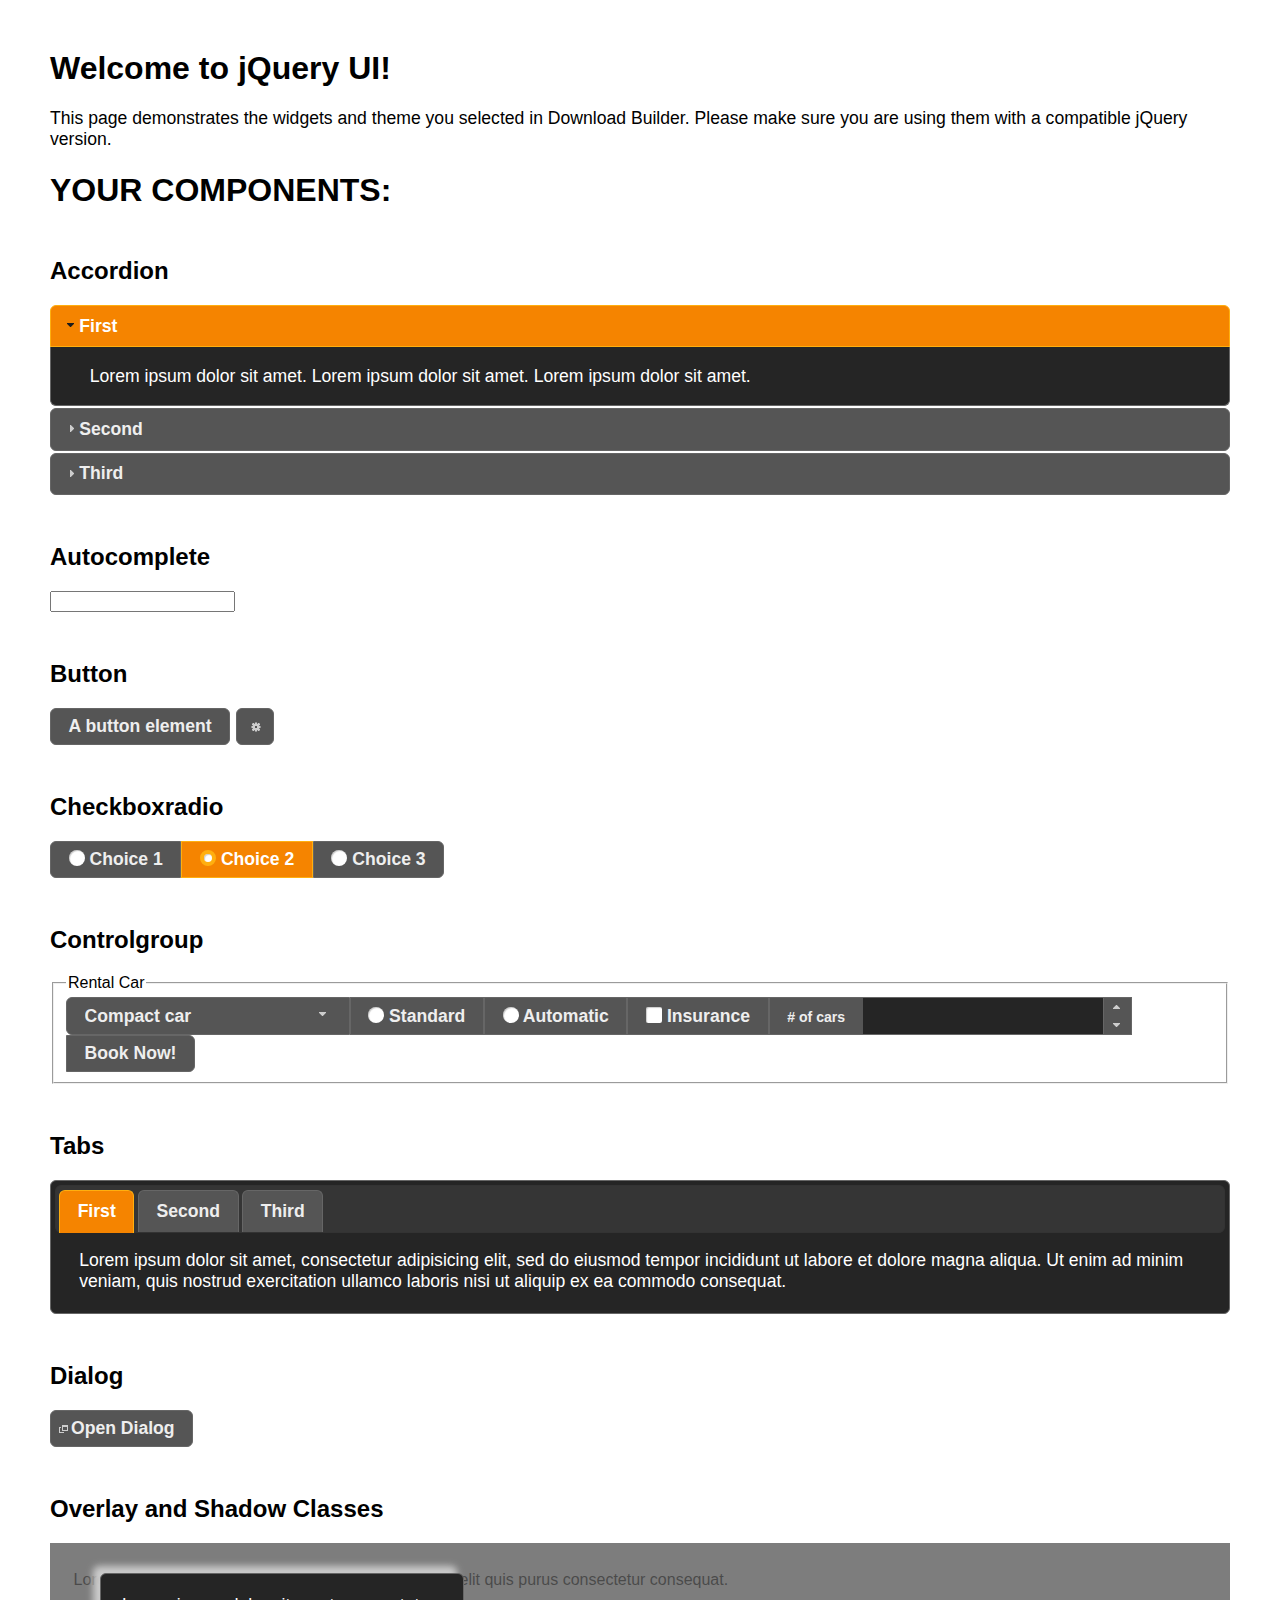
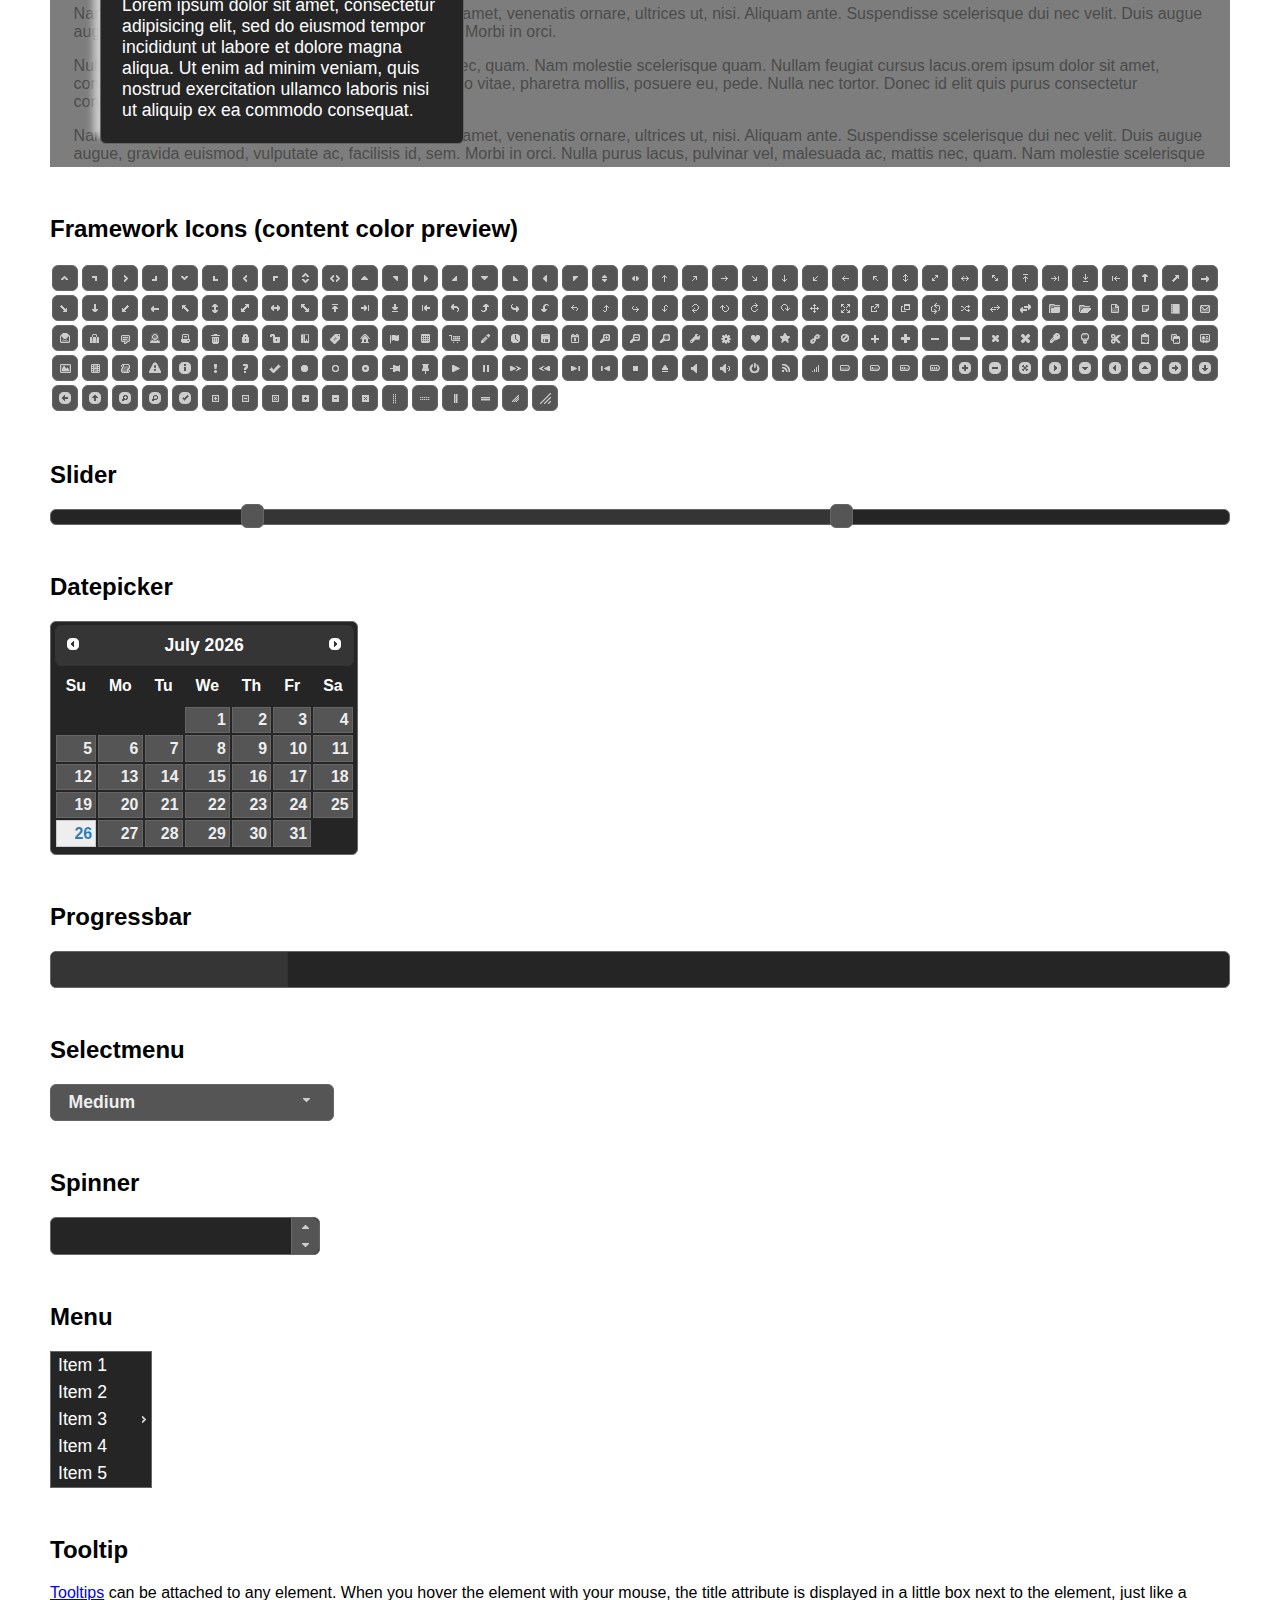
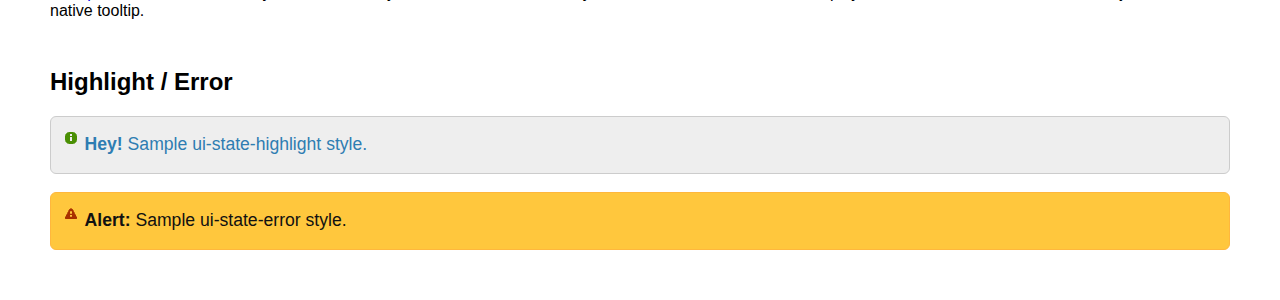
<file: jquery-ui-1.12.1.custom/index.html>
<!doctype html>
<html lang="us">
<head>
	<meta charset="utf-8">
	<title>jQuery UI Example Page</title>
	<link href="jquery-ui.css" rel="stylesheet">
	<style>
	body{
		font-family: "Trebuchet MS", sans-serif;
		margin: 50px;
	}
	.demoHeaders {
		margin-top: 2em;
	}
	#dialog-link {
		padding: .4em 1em .4em 20px;
		text-decoration: none;
		position: relative;
	}
	#dialog-link span.ui-icon {
		margin: 0 5px 0 0;
		position: absolute;
		left: .2em;
		top: 50%;
		margin-top: -8px;
	}
	#icons {
		margin: 0;
		padding: 0;
	}
	#icons li {
		margin: 2px;
		position: relative;
		padding: 4px 0;
		cursor: pointer;
		float: left;
		list-style: none;
	}
	#icons span.ui-icon {
		float: left;
		margin: 0 4px;
	}
	.fakewindowcontain .ui-widget-overlay {
		position: absolute;
	}
	select {
		width: 200px;
	}
	</style>
</head>
<body>

<h1>Welcome to jQuery UI!</h1>

<div class="ui-widget">
	<p>This page demonstrates the widgets and theme you selected in Download Builder. Please make sure you are using them with a compatible jQuery version.</p>
</div>

<h1>YOUR COMPONENTS:</h1>

<!-- Accordion -->
<h2 class="demoHeaders">Accordion</h2>
<div id="accordion">
	<h3>First</h3>
	<div>Lorem ipsum dolor sit amet. Lorem ipsum dolor sit amet. Lorem ipsum dolor sit amet.</div>
	<h3>Second</h3>
	<div>Phasellus mattis tincidunt nibh.</div>
	<h3>Third</h3>
	<div>Nam dui erat, auctor a, dignissim quis.</div>
</div>

<!-- Autocomplete -->
<h2 class="demoHeaders">Autocomplete</h2>
<div>
	<input id="autocomplete" title="type &quot;a&quot;">
</div>

<!-- Button -->
<h2 class="demoHeaders">Button</h2>
<button id="button">A button element</button>
<button id="button-icon">An icon-only button</button>

<!-- Checkboxradio -->
<h2 class="demoHeaders">Checkboxradio</h2>
<form style="margin-top: 1em;">
	<div id="radioset">
		<input type="radio" id="radio1" name="radio"><label for="radio1">Choice 1</label>
		<input type="radio" id="radio2" name="radio" checked="checked"><label for="radio2">Choice 2</label>
		<input type="radio" id="radio3" name="radio"><label for="radio3">Choice 3</label>
	</div>
</form>

<!-- Controlgroup -->
<h2 class="demoHeaders">Controlgroup</h2>
<fieldset>
	<legend>Rental Car</legend>
	<div id="controlgroup">
		<select id="car-type">
			<option>Compact car</option>
			<option>Midsize car</option>
			<option>Full size car</option>
			<option>SUV</option>
			<option>Luxury</option>
			<option>Truck</option>
			<option>Van</option>
		</select>
		<label for="transmission-standard">Standard</label>
		<input type="radio" name="transmission" id="transmission-standard">
		<label for="transmission-automatic">Automatic</label>
		<input type="radio" name="transmission" id="transmission-automatic">
		<label for="insurance">Insurance</label>
		<input type="checkbox" name="insurance" id="insurance">
		<label for="horizontal-spinner" class="ui-controlgroup-label"># of cars</label>
		<input id="horizontal-spinner" class="ui-spinner-input">
		<button>Book Now!</button>
	</div>
</fieldset>

<!-- Tabs -->
<h2 class="demoHeaders">Tabs</h2>
<div id="tabs">
	<ul>
		<li><a href="#tabs-1">First</a></li>
		<li><a href="#tabs-2">Second</a></li>
		<li><a href="#tabs-3">Third</a></li>
	</ul>
	<div id="tabs-1">Lorem ipsum dolor sit amet, consectetur adipisicing elit, sed do eiusmod tempor incididunt ut labore et dolore magna aliqua. Ut enim ad minim veniam, quis nostrud exercitation ullamco laboris nisi ut aliquip ex ea commodo consequat.</div>
	<div id="tabs-2">Phasellus mattis tincidunt nibh. Cras orci urna, blandit id, pretium vel, aliquet ornare, felis. Maecenas scelerisque sem non nisl. Fusce sed lorem in enim dictum bibendum.</div>
	<div id="tabs-3">Nam dui erat, auctor a, dignissim quis, sollicitudin eu, felis. Pellentesque nisi urna, interdum eget, sagittis et, consequat vestibulum, lacus. Mauris porttitor ullamcorper augue.</div>
</div>

<h2 class="demoHeaders">Dialog</h2>
<p>
	<button id="dialog-link" class="ui-button ui-corner-all ui-widget">
		<span class="ui-icon ui-icon-newwin"></span>Open Dialog
	</button>
</p>

<h2 class="demoHeaders">Overlay and Shadow Classes</h2>
<div style="position: relative; width: 96%; height: 200px; padding:1% 2%; overflow:hidden;" class="fakewindowcontain">
	<p>Lorem ipsum dolor sit amet,  Nulla nec tortor. Donec id elit quis purus consectetur consequat. </p><p>Nam congue semper tellus. Sed erat dolor, dapibus sit amet, venenatis ornare, ultrices ut, nisi. Aliquam ante. Suspendisse scelerisque dui nec velit. Duis augue augue, gravida euismod, vulputate ac, facilisis id, sem. Morbi in orci. </p><p>Nulla purus lacus, pulvinar vel, malesuada ac, mattis nec, quam. Nam molestie scelerisque quam. Nullam feugiat cursus lacus.orem ipsum dolor sit amet, consectetur adipiscing elit. Donec libero risus, commodo vitae, pharetra mollis, posuere eu, pede. Nulla nec tortor. Donec id elit quis purus consectetur consequat. </p><p>Nam congue semper tellus. Sed erat dolor, dapibus sit amet, venenatis ornare, ultrices ut, nisi. Aliquam ante. Suspendisse scelerisque dui nec velit. Duis augue augue, gravida euismod, vulputate ac, facilisis id, sem. Morbi in orci. Nulla purus lacus, pulvinar vel, malesuada ac, mattis nec, quam. Nam molestie scelerisque quam. </p><p>Nullam feugiat cursus lacus.orem ipsum dolor sit amet, consectetur adipiscing elit. Donec libero risus, commodo vitae, pharetra mollis, posuere eu, pede. Nulla nec tortor. Donec id elit quis purus consectetur consequat. Nam congue semper tellus. Sed erat dolor, dapibus sit amet, venenatis ornare, ultrices ut, nisi. Aliquam ante. </p><p>Suspendisse scelerisque dui nec velit. Duis augue augue, gravida euismod, vulputate ac, facilisis id, sem. Morbi in orci. Nulla purus lacus, pulvinar vel, malesuada ac, mattis nec, quam. Nam molestie scelerisque quam. Nullam feugiat cursus lacus.orem ipsum dolor sit amet, consectetur adipiscing elit. Donec libero risus, commodo vitae, pharetra mollis, posuere eu, pede. Nulla nec tortor. Donec id elit quis purus consectetur consequat. Nam congue semper tellus. Sed erat dolor, dapibus sit amet, venenatis ornare, ultrices ut, nisi. </p>

	<!-- ui-dialog -->
	<div class="ui-widget-overlay ui-front"></div>
	<div style="position: absolute; width: 320px; left: 50px; top: 30px; padding: 1.2em" class="ui-widget ui-front ui-widget-content ui-corner-all ui-widget-shadow">
		Lorem ipsum dolor sit amet, consectetur adipisicing elit, sed do eiusmod tempor incididunt ut labore et dolore magna aliqua. Ut enim ad minim veniam, quis nostrud exercitation ullamco laboris nisi ut aliquip ex ea commodo consequat.
	</div>

</div>

<!-- ui-dialog -->
<div id="dialog" title="Dialog Title">
	<p>Lorem ipsum dolor sit amet, consectetur adipisicing elit, sed do eiusmod tempor incididunt ut labore et dolore magna aliqua. Ut enim ad minim veniam, quis nostrud exercitation ullamco laboris nisi ut aliquip ex ea commodo consequat.</p>
</div>


<h2 class="demoHeaders">Framework Icons (content color preview)</h2>
<ul id="icons" class="ui-widget ui-helper-clearfix">
	<li class="ui-state-default ui-corner-all" title=".ui-icon-caret-1-n"><span class="ui-icon ui-icon-caret-1-n"></span></li>
	<li class="ui-state-default ui-corner-all" title=".ui-icon-caret-1-ne"><span class="ui-icon ui-icon-caret-1-ne"></span></li>
	<li class="ui-state-default ui-corner-all" title=".ui-icon-caret-1-e"><span class="ui-icon ui-icon-caret-1-e"></span></li>
	<li class="ui-state-default ui-corner-all" title=".ui-icon-caret-1-se"><span class="ui-icon ui-icon-caret-1-se"></span></li>
	<li class="ui-state-default ui-corner-all" title=".ui-icon-caret-1-s"><span class="ui-icon ui-icon-caret-1-s"></span></li>
	<li class="ui-state-default ui-corner-all" title=".ui-icon-caret-1-sw"><span class="ui-icon ui-icon-caret-1-sw"></span></li>
	<li class="ui-state-default ui-corner-all" title=".ui-icon-caret-1-w"><span class="ui-icon ui-icon-caret-1-w"></span></li>
	<li class="ui-state-default ui-corner-all" title=".ui-icon-caret-1-nw"><span class="ui-icon ui-icon-caret-1-nw"></span></li>
	<li class="ui-state-default ui-corner-all" title=".ui-icon-caret-2-n-s"><span class="ui-icon ui-icon-caret-2-n-s"></span></li>
	<li class="ui-state-default ui-corner-all" title=".ui-icon-caret-2-e-w"><span class="ui-icon ui-icon-caret-2-e-w"></span></li>
	<li class="ui-state-default ui-corner-all" title=".ui-icon-triangle-1-n"><span class="ui-icon ui-icon-triangle-1-n"></span></li>
	<li class="ui-state-default ui-corner-all" title=".ui-icon-triangle-1-ne"><span class="ui-icon ui-icon-triangle-1-ne"></span></li>
	<li class="ui-state-default ui-corner-all" title=".ui-icon-triangle-1-e"><span class="ui-icon ui-icon-triangle-1-e"></span></li>
	<li class="ui-state-default ui-corner-all" title=".ui-icon-triangle-1-se"><span class="ui-icon ui-icon-triangle-1-se"></span></li>
	<li class="ui-state-default ui-corner-all" title=".ui-icon-triangle-1-s"><span class="ui-icon ui-icon-triangle-1-s"></span></li>
	<li class="ui-state-default ui-corner-all" title=".ui-icon-triangle-1-sw"><span class="ui-icon ui-icon-triangle-1-sw"></span></li>
	<li class="ui-state-default ui-corner-all" title=".ui-icon-triangle-1-w"><span class="ui-icon ui-icon-triangle-1-w"></span></li>
	<li class="ui-state-default ui-corner-all" title=".ui-icon-triangle-1-nw"><span class="ui-icon ui-icon-triangle-1-nw"></span></li>
	<li class="ui-state-default ui-corner-all" title=".ui-icon-triangle-2-n-s"><span class="ui-icon ui-icon-triangle-2-n-s"></span></li>
	<li class="ui-state-default ui-corner-all" title=".ui-icon-triangle-2-e-w"><span class="ui-icon ui-icon-triangle-2-e-w"></span></li>
	<li class="ui-state-default ui-corner-all" title=".ui-icon-arrow-1-n"><span class="ui-icon ui-icon-arrow-1-n"></span></li>
	<li class="ui-state-default ui-corner-all" title=".ui-icon-arrow-1-ne"><span class="ui-icon ui-icon-arrow-1-ne"></span></li>
	<li class="ui-state-default ui-corner-all" title=".ui-icon-arrow-1-e"><span class="ui-icon ui-icon-arrow-1-e"></span></li>
	<li class="ui-state-default ui-corner-all" title=".ui-icon-arrow-1-se"><span class="ui-icon ui-icon-arrow-1-se"></span></li>
	<li class="ui-state-default ui-corner-all" title=".ui-icon-arrow-1-s"><span class="ui-icon ui-icon-arrow-1-s"></span></li>
	<li class="ui-state-default ui-corner-all" title=".ui-icon-arrow-1-sw"><span class="ui-icon ui-icon-arrow-1-sw"></span></li>
	<li class="ui-state-default ui-corner-all" title=".ui-icon-arrow-1-w"><span class="ui-icon ui-icon-arrow-1-w"></span></li>
	<li class="ui-state-default ui-corner-all" title=".ui-icon-arrow-1-nw"><span class="ui-icon ui-icon-arrow-1-nw"></span></li>
	<li class="ui-state-default ui-corner-all" title=".ui-icon-arrow-2-n-s"><span class="ui-icon ui-icon-arrow-2-n-s"></span></li>
	<li class="ui-state-default ui-corner-all" title=".ui-icon-arrow-2-ne-sw"><span class="ui-icon ui-icon-arrow-2-ne-sw"></span></li>
	<li class="ui-state-default ui-corner-all" title=".ui-icon-arrow-2-e-w"><span class="ui-icon ui-icon-arrow-2-e-w"></span></li>
	<li class="ui-state-default ui-corner-all" title=".ui-icon-arrow-2-se-nw"><span class="ui-icon ui-icon-arrow-2-se-nw"></span></li>
	<li class="ui-state-default ui-corner-all" title=".ui-icon-arrowstop-1-n"><span class="ui-icon ui-icon-arrowstop-1-n"></span></li>
	<li class="ui-state-default ui-corner-all" title=".ui-icon-arrowstop-1-e"><span class="ui-icon ui-icon-arrowstop-1-e"></span></li>
	<li class="ui-state-default ui-corner-all" title=".ui-icon-arrowstop-1-s"><span class="ui-icon ui-icon-arrowstop-1-s"></span></li>
	<li class="ui-state-default ui-corner-all" title=".ui-icon-arrowstop-1-w"><span class="ui-icon ui-icon-arrowstop-1-w"></span></li>
	<li class="ui-state-default ui-corner-all" title=".ui-icon-arrowthick-1-n"><span class="ui-icon ui-icon-arrowthick-1-n"></span></li>
	<li class="ui-state-default ui-corner-all" title=".ui-icon-arrowthick-1-ne"><span class="ui-icon ui-icon-arrowthick-1-ne"></span></li>
	<li class="ui-state-default ui-corner-all" title=".ui-icon-arrowthick-1-e"><span class="ui-icon ui-icon-arrowthick-1-e"></span></li>
	<li class="ui-state-default ui-corner-all" title=".ui-icon-arrowthick-1-se"><span class="ui-icon ui-icon-arrowthick-1-se"></span></li>
	<li class="ui-state-default ui-corner-all" title=".ui-icon-arrowthick-1-s"><span class="ui-icon ui-icon-arrowthick-1-s"></span></li>
	<li class="ui-state-default ui-corner-all" title=".ui-icon-arrowthick-1-sw"><span class="ui-icon ui-icon-arrowthick-1-sw"></span></li>
	<li class="ui-state-default ui-corner-all" title=".ui-icon-arrowthick-1-w"><span class="ui-icon ui-icon-arrowthick-1-w"></span></li>
	<li class="ui-state-default ui-corner-all" title=".ui-icon-arrowthick-1-nw"><span class="ui-icon ui-icon-arrowthick-1-nw"></span></li>
	<li class="ui-state-default ui-corner-all" title=".ui-icon-arrowthick-2-n-s"><span class="ui-icon ui-icon-arrowthick-2-n-s"></span></li>
	<li class="ui-state-default ui-corner-all" title=".ui-icon-arrowthick-2-ne-sw"><span class="ui-icon ui-icon-arrowthick-2-ne-sw"></span></li>
	<li class="ui-state-default ui-corner-all" title=".ui-icon-arrowthick-2-e-w"><span class="ui-icon ui-icon-arrowthick-2-e-w"></span></li>
	<li class="ui-state-default ui-corner-all" title=".ui-icon-arrowthick-2-se-nw"><span class="ui-icon ui-icon-arrowthick-2-se-nw"></span></li>
	<li class="ui-state-default ui-corner-all" title=".ui-icon-arrowthickstop-1-n"><span class="ui-icon ui-icon-arrowthickstop-1-n"></span></li>
	<li class="ui-state-default ui-corner-all" title=".ui-icon-arrowthickstop-1-e"><span class="ui-icon ui-icon-arrowthickstop-1-e"></span></li>
	<li class="ui-state-default ui-corner-all" title=".ui-icon-arrowthickstop-1-s"><span class="ui-icon ui-icon-arrowthickstop-1-s"></span></li>
	<li class="ui-state-default ui-corner-all" title=".ui-icon-arrowthickstop-1-w"><span class="ui-icon ui-icon-arrowthickstop-1-w"></span></li>
	<li class="ui-state-default ui-corner-all" title=".ui-icon-arrowreturnthick-1-w"><span class="ui-icon ui-icon-arrowreturnthick-1-w"></span></li>
	<li class="ui-state-default ui-corner-all" title=".ui-icon-arrowreturnthick-1-n"><span class="ui-icon ui-icon-arrowreturnthick-1-n"></span></li>
	<li class="ui-state-default ui-corner-all" title=".ui-icon-arrowreturnthick-1-e"><span class="ui-icon ui-icon-arrowreturnthick-1-e"></span></li>
	<li class="ui-state-default ui-corner-all" title=".ui-icon-arrowreturnthick-1-s"><span class="ui-icon ui-icon-arrowreturnthick-1-s"></span></li>
	<li class="ui-state-default ui-corner-all" title=".ui-icon-arrowreturn-1-w"><span class="ui-icon ui-icon-arrowreturn-1-w"></span></li>
	<li class="ui-state-default ui-corner-all" title=".ui-icon-arrowreturn-1-n"><span class="ui-icon ui-icon-arrowreturn-1-n"></span></li>
	<li class="ui-state-default ui-corner-all" title=".ui-icon-arrowreturn-1-e"><span class="ui-icon ui-icon-arrowreturn-1-e"></span></li>
	<li class="ui-state-default ui-corner-all" title=".ui-icon-arrowreturn-1-s"><span class="ui-icon ui-icon-arrowreturn-1-s"></span></li>
	<li class="ui-state-default ui-corner-all" title=".ui-icon-arrowrefresh-1-w"><span class="ui-icon ui-icon-arrowrefresh-1-w"></span></li>
	<li class="ui-state-default ui-corner-all" title=".ui-icon-arrowrefresh-1-n"><span class="ui-icon ui-icon-arrowrefresh-1-n"></span></li>
	<li class="ui-state-default ui-corner-all" title=".ui-icon-arrowrefresh-1-e"><span class="ui-icon ui-icon-arrowrefresh-1-e"></span></li>
	<li class="ui-state-default ui-corner-all" title=".ui-icon-arrowrefresh-1-s"><span class="ui-icon ui-icon-arrowrefresh-1-s"></span></li>
	<li class="ui-state-default ui-corner-all" title=".ui-icon-arrow-4"><span class="ui-icon ui-icon-arrow-4"></span></li>
	<li class="ui-state-default ui-corner-all" title=".ui-icon-arrow-4-diag"><span class="ui-icon ui-icon-arrow-4-diag"></span></li>
	<li class="ui-state-default ui-corner-all" title=".ui-icon-extlink"><span class="ui-icon ui-icon-extlink"></span></li>
	<li class="ui-state-default ui-corner-all" title=".ui-icon-newwin"><span class="ui-icon ui-icon-newwin"></span></li>
	<li class="ui-state-default ui-corner-all" title=".ui-icon-refresh"><span class="ui-icon ui-icon-refresh"></span></li>
	<li class="ui-state-default ui-corner-all" title=".ui-icon-shuffle"><span class="ui-icon ui-icon-shuffle"></span></li>
	<li class="ui-state-default ui-corner-all" title=".ui-icon-transfer-e-w"><span class="ui-icon ui-icon-transfer-e-w"></span></li>
	<li class="ui-state-default ui-corner-all" title=".ui-icon-transferthick-e-w"><span class="ui-icon ui-icon-transferthick-e-w"></span></li>
	<li class="ui-state-default ui-corner-all" title=".ui-icon-folder-collapsed"><span class="ui-icon ui-icon-folder-collapsed"></span></li>
	<li class="ui-state-default ui-corner-all" title=".ui-icon-folder-open"><span class="ui-icon ui-icon-folder-open"></span></li>
	<li class="ui-state-default ui-corner-all" title=".ui-icon-document"><span class="ui-icon ui-icon-document"></span></li>
	<li class="ui-state-default ui-corner-all" title=".ui-icon-document-b"><span class="ui-icon ui-icon-document-b"></span></li>
	<li class="ui-state-default ui-corner-all" title=".ui-icon-note"><span class="ui-icon ui-icon-note"></span></li>
	<li class="ui-state-default ui-corner-all" title=".ui-icon-mail-closed"><span class="ui-icon ui-icon-mail-closed"></span></li>
	<li class="ui-state-default ui-corner-all" title=".ui-icon-mail-open"><span class="ui-icon ui-icon-mail-open"></span></li>
	<li class="ui-state-default ui-corner-all" title=".ui-icon-suitcase"><span class="ui-icon ui-icon-suitcase"></span></li>
	<li class="ui-state-default ui-corner-all" title=".ui-icon-comment"><span class="ui-icon ui-icon-comment"></span></li>
	<li class="ui-state-default ui-corner-all" title=".ui-icon-person"><span class="ui-icon ui-icon-person"></span></li>
	<li class="ui-state-default ui-corner-all" title=".ui-icon-print"><span class="ui-icon ui-icon-print"></span></li>
	<li class="ui-state-default ui-corner-all" title=".ui-icon-trash"><span class="ui-icon ui-icon-trash"></span></li>
	<li class="ui-state-default ui-corner-all" title=".ui-icon-locked"><span class="ui-icon ui-icon-locked"></span></li>
	<li class="ui-state-default ui-corner-all" title=".ui-icon-unlocked"><span class="ui-icon ui-icon-unlocked"></span></li>
	<li class="ui-state-default ui-corner-all" title=".ui-icon-bookmark"><span class="ui-icon ui-icon-bookmark"></span></li>
	<li class="ui-state-default ui-corner-all" title=".ui-icon-tag"><span class="ui-icon ui-icon-tag"></span></li>
	<li class="ui-state-default ui-corner-all" title=".ui-icon-home"><span class="ui-icon ui-icon-home"></span></li>
	<li class="ui-state-default ui-corner-all" title=".ui-icon-flag"><span class="ui-icon ui-icon-flag"></span></li>
	<li class="ui-state-default ui-corner-all" title=".ui-icon-calculator"><span class="ui-icon ui-icon-calculator"></span></li>
	<li class="ui-state-default ui-corner-all" title=".ui-icon-cart"><span class="ui-icon ui-icon-cart"></span></li>
	<li class="ui-state-default ui-corner-all" title=".ui-icon-pencil"><span class="ui-icon ui-icon-pencil"></span></li>
	<li class="ui-state-default ui-corner-all" title=".ui-icon-clock"><span class="ui-icon ui-icon-clock"></span></li>
	<li class="ui-state-default ui-corner-all" title=".ui-icon-disk"><span class="ui-icon ui-icon-disk"></span></li>
	<li class="ui-state-default ui-corner-all" title=".ui-icon-calendar"><span class="ui-icon ui-icon-calendar"></span></li>
	<li class="ui-state-default ui-corner-all" title=".ui-icon-zoomin"><span class="ui-icon ui-icon-zoomin"></span></li>
	<li class="ui-state-default ui-corner-all" title=".ui-icon-zoomout"><span class="ui-icon ui-icon-zoomout"></span></li>
	<li class="ui-state-default ui-corner-all" title=".ui-icon-search"><span class="ui-icon ui-icon-search"></span></li>
	<li class="ui-state-default ui-corner-all" title=".ui-icon-wrench"><span class="ui-icon ui-icon-wrench"></span></li>
	<li class="ui-state-default ui-corner-all" title=".ui-icon-gear"><span class="ui-icon ui-icon-gear"></span></li>
	<li class="ui-state-default ui-corner-all" title=".ui-icon-heart"><span class="ui-icon ui-icon-heart"></span></li>
	<li class="ui-state-default ui-corner-all" title=".ui-icon-star"><span class="ui-icon ui-icon-star"></span></li>
	<li class="ui-state-default ui-corner-all" title=".ui-icon-link"><span class="ui-icon ui-icon-link"></span></li>
	<li class="ui-state-default ui-corner-all" title=".ui-icon-cancel"><span class="ui-icon ui-icon-cancel"></span></li>
	<li class="ui-state-default ui-corner-all" title=".ui-icon-plus"><span class="ui-icon ui-icon-plus"></span></li>
	<li class="ui-state-default ui-corner-all" title=".ui-icon-plusthick"><span class="ui-icon ui-icon-plusthick"></span></li>
	<li class="ui-state-default ui-corner-all" title=".ui-icon-minus"><span class="ui-icon ui-icon-minus"></span></li>
	<li class="ui-state-default ui-corner-all" title=".ui-icon-minusthick"><span class="ui-icon ui-icon-minusthick"></span></li>
	<li class="ui-state-default ui-corner-all" title=".ui-icon-close"><span class="ui-icon ui-icon-close"></span></li>
	<li class="ui-state-default ui-corner-all" title=".ui-icon-closethick"><span class="ui-icon ui-icon-closethick"></span></li>
	<li class="ui-state-default ui-corner-all" title=".ui-icon-key"><span class="ui-icon ui-icon-key"></span></li>
	<li class="ui-state-default ui-corner-all" title=".ui-icon-lightbulb"><span class="ui-icon ui-icon-lightbulb"></span></li>
	<li class="ui-state-default ui-corner-all" title=".ui-icon-scissors"><span class="ui-icon ui-icon-scissors"></span></li>
	<li class="ui-state-default ui-corner-all" title=".ui-icon-clipboard"><span class="ui-icon ui-icon-clipboard"></span></li>
	<li class="ui-state-default ui-corner-all" title=".ui-icon-copy"><span class="ui-icon ui-icon-copy"></span></li>
	<li class="ui-state-default ui-corner-all" title=".ui-icon-contact"><span class="ui-icon ui-icon-contact"></span></li>
	<li class="ui-state-default ui-corner-all" title=".ui-icon-image"><span class="ui-icon ui-icon-image"></span></li>
	<li class="ui-state-default ui-corner-all" title=".ui-icon-video"><span class="ui-icon ui-icon-video"></span></li>
	<li class="ui-state-default ui-corner-all" title=".ui-icon-script"><span class="ui-icon ui-icon-script"></span></li>
	<li class="ui-state-default ui-corner-all" title=".ui-icon-alert"><span class="ui-icon ui-icon-alert"></span></li>
	<li class="ui-state-default ui-corner-all" title=".ui-icon-info"><span class="ui-icon ui-icon-info"></span></li>
	<li class="ui-state-default ui-corner-all" title=".ui-icon-notice"><span class="ui-icon ui-icon-notice"></span></li>
	<li class="ui-state-default ui-corner-all" title=".ui-icon-help"><span class="ui-icon ui-icon-help"></span></li>
	<li class="ui-state-default ui-corner-all" title=".ui-icon-check"><span class="ui-icon ui-icon-check"></span></li>
	<li class="ui-state-default ui-corner-all" title=".ui-icon-bullet"><span class="ui-icon ui-icon-bullet"></span></li>
	<li class="ui-state-default ui-corner-all" title=".ui-icon-radio-off"><span class="ui-icon ui-icon-radio-off"></span></li>
	<li class="ui-state-default ui-corner-all" title=".ui-icon-radio-on"><span class="ui-icon ui-icon-radio-on"></span></li>
	<li class="ui-state-default ui-corner-all" title=".ui-icon-pin-w"><span class="ui-icon ui-icon-pin-w"></span></li>
	<li class="ui-state-default ui-corner-all" title=".ui-icon-pin-s"><span class="ui-icon ui-icon-pin-s"></span></li>
	<li class="ui-state-default ui-corner-all" title=".ui-icon-play"><span class="ui-icon ui-icon-play"></span></li>
	<li class="ui-state-default ui-corner-all" title=".ui-icon-pause"><span class="ui-icon ui-icon-pause"></span></li>
	<li class="ui-state-default ui-corner-all" title=".ui-icon-seek-next"><span class="ui-icon ui-icon-seek-next"></span></li>
	<li class="ui-state-default ui-corner-all" title=".ui-icon-seek-prev"><span class="ui-icon ui-icon-seek-prev"></span></li>
	<li class="ui-state-default ui-corner-all" title=".ui-icon-seek-end"><span class="ui-icon ui-icon-seek-end"></span></li>
	<li class="ui-state-default ui-corner-all" title=".ui-icon-seek-first"><span class="ui-icon ui-icon-seek-first"></span></li>
	<li class="ui-state-default ui-corner-all" title=".ui-icon-stop"><span class="ui-icon ui-icon-stop"></span></li>
	<li class="ui-state-default ui-corner-all" title=".ui-icon-eject"><span class="ui-icon ui-icon-eject"></span></li>
	<li class="ui-state-default ui-corner-all" title=".ui-icon-volume-off"><span class="ui-icon ui-icon-volume-off"></span></li>
	<li class="ui-state-default ui-corner-all" title=".ui-icon-volume-on"><span class="ui-icon ui-icon-volume-on"></span></li>
	<li class="ui-state-default ui-corner-all" title=".ui-icon-power"><span class="ui-icon ui-icon-power"></span></li>
	<li class="ui-state-default ui-corner-all" title=".ui-icon-signal-diag"><span class="ui-icon ui-icon-signal-diag"></span></li>
	<li class="ui-state-default ui-corner-all" title=".ui-icon-signal"><span class="ui-icon ui-icon-signal"></span></li>
	<li class="ui-state-default ui-corner-all" title=".ui-icon-battery-0"><span class="ui-icon ui-icon-battery-0"></span></li>
	<li class="ui-state-default ui-corner-all" title=".ui-icon-battery-1"><span class="ui-icon ui-icon-battery-1"></span></li>
	<li class="ui-state-default ui-corner-all" title=".ui-icon-battery-2"><span class="ui-icon ui-icon-battery-2"></span></li>
	<li class="ui-state-default ui-corner-all" title=".ui-icon-battery-3"><span class="ui-icon ui-icon-battery-3"></span></li>
	<li class="ui-state-default ui-corner-all" title=".ui-icon-circle-plus"><span class="ui-icon ui-icon-circle-plus"></span></li>
	<li class="ui-state-default ui-corner-all" title=".ui-icon-circle-minus"><span class="ui-icon ui-icon-circle-minus"></span></li>
	<li class="ui-state-default ui-corner-all" title=".ui-icon-circle-close"><span class="ui-icon ui-icon-circle-close"></span></li>
	<li class="ui-state-default ui-corner-all" title=".ui-icon-circle-triangle-e"><span class="ui-icon ui-icon-circle-triangle-e"></span></li>
	<li class="ui-state-default ui-corner-all" title=".ui-icon-circle-triangle-s"><span class="ui-icon ui-icon-circle-triangle-s"></span></li>
	<li class="ui-state-default ui-corner-all" title=".ui-icon-circle-triangle-w"><span class="ui-icon ui-icon-circle-triangle-w"></span></li>
	<li class="ui-state-default ui-corner-all" title=".ui-icon-circle-triangle-n"><span class="ui-icon ui-icon-circle-triangle-n"></span></li>
	<li class="ui-state-default ui-corner-all" title=".ui-icon-circle-arrow-e"><span class="ui-icon ui-icon-circle-arrow-e"></span></li>
	<li class="ui-state-default ui-corner-all" title=".ui-icon-circle-arrow-s"><span class="ui-icon ui-icon-circle-arrow-s"></span></li>
	<li class="ui-state-default ui-corner-all" title=".ui-icon-circle-arrow-w"><span class="ui-icon ui-icon-circle-arrow-w"></span></li>
	<li class="ui-state-default ui-corner-all" title=".ui-icon-circle-arrow-n"><span class="ui-icon ui-icon-circle-arrow-n"></span></li>
	<li class="ui-state-default ui-corner-all" title=".ui-icon-circle-zoomin"><span class="ui-icon ui-icon-circle-zoomin"></span></li>
	<li class="ui-state-default ui-corner-all" title=".ui-icon-circle-zoomout"><span class="ui-icon ui-icon-circle-zoomout"></span></li>
	<li class="ui-state-default ui-corner-all" title=".ui-icon-circle-check"><span class="ui-icon ui-icon-circle-check"></span></li>
	<li class="ui-state-default ui-corner-all" title=".ui-icon-circlesmall-plus"><span class="ui-icon ui-icon-circlesmall-plus"></span></li>
	<li class="ui-state-default ui-corner-all" title=".ui-icon-circlesmall-minus"><span class="ui-icon ui-icon-circlesmall-minus"></span></li>
	<li class="ui-state-default ui-corner-all" title=".ui-icon-circlesmall-close"><span class="ui-icon ui-icon-circlesmall-close"></span></li>
	<li class="ui-state-default ui-corner-all" title=".ui-icon-squaresmall-plus"><span class="ui-icon ui-icon-squaresmall-plus"></span></li>
	<li class="ui-state-default ui-corner-all" title=".ui-icon-squaresmall-minus"><span class="ui-icon ui-icon-squaresmall-minus"></span></li>
	<li class="ui-state-default ui-corner-all" title=".ui-icon-squaresmall-close"><span class="ui-icon ui-icon-squaresmall-close"></span></li>
	<li class="ui-state-default ui-corner-all" title=".ui-icon-grip-dotted-vertical"><span class="ui-icon ui-icon-grip-dotted-vertical"></span></li>
	<li class="ui-state-default ui-corner-all" title=".ui-icon-grip-dotted-horizontal"><span class="ui-icon ui-icon-grip-dotted-horizontal"></span></li>
	<li class="ui-state-default ui-corner-all" title=".ui-icon-grip-solid-vertical"><span class="ui-icon ui-icon-grip-solid-vertical"></span></li>
	<li class="ui-state-default ui-corner-all" title=".ui-icon-grip-solid-horizontal"><span class="ui-icon ui-icon-grip-solid-horizontal"></span></li>
	<li class="ui-state-default ui-corner-all" title=".ui-icon-gripsmall-diagonal-se"><span class="ui-icon ui-icon-gripsmall-diagonal-se"></span></li>
	<li class="ui-state-default ui-corner-all" title=".ui-icon-grip-diagonal-se"><span class="ui-icon ui-icon-grip-diagonal-se"></span></li>
</ul>

<!-- Slider -->
<h2 class="demoHeaders">Slider</h2>
<div id="slider"></div>

<!-- Datepicker -->
<h2 class="demoHeaders">Datepicker</h2>
<div id="datepicker"></div>

<!-- Progressbar -->
<h2 class="demoHeaders">Progressbar</h2>
<div id="progressbar"></div>

<!-- Progressbar -->
<h2 class="demoHeaders">Selectmenu</h2>
<select id="selectmenu">
	<option>Slower</option>
	<option>Slow</option>
	<option selected="selected">Medium</option>
	<option>Fast</option>
	<option>Faster</option>
</select>

<!-- Spinner -->
<h2 class="demoHeaders">Spinner</h2>
<input id="spinner">

<!-- Menu -->
<h2 class="demoHeaders">Menu</h2>
<ul style="width:100px;" id="menu">
	<li><div>Item 1</div></li>
	<li><div>Item 2</div></li>
	<li><div>Item 3</div>
		<ul>
			<li><div>Item 3-1</div></li>
			<li><div>Item 3-2</div></li>
			<li><div>Item 3-3</div></li>
			<li><div>Item 3-4</div></li>
			<li><div>Item 3-5</div></li>
		</ul>
	</li>
	<li><div>Item 4</div></li>
	<li><div>Item 5</div></li>
</ul>

<!-- Tooltip -->
<h2 class="demoHeaders">Tooltip</h2>
<p id="tooltip">
	<a href="#" title="That&apos;s what this widget is">Tooltips</a> can be attached to any element. When you hover
the element with your mouse, the title attribute is displayed in a little box next to the element, just like a native tooltip.
</p>

<!-- Highlight / Error -->
<h2 class="demoHeaders">Highlight / Error</h2>
<div class="ui-widget">
	<div class="ui-state-highlight ui-corner-all" style="margin-top: 20px; padding: 0 .7em;">
		<p><span class="ui-icon ui-icon-info" style="float: left; margin-right: .3em;"></span>
		<strong>Hey!</strong> Sample ui-state-highlight style.</p>
	</div>
</div>
<br>
<div class="ui-widget">
	<div class="ui-state-error ui-corner-all" style="padding: 0 .7em;">
		<p><span class="ui-icon ui-icon-alert" style="float: left; margin-right: .3em;"></span>
		<strong>Alert:</strong> Sample ui-state-error style.</p>
	</div>
</div>

<script src="external/jquery/jquery.js"></script>
<script src="jquery-ui.js"></script>
<script>
$( "#accordion" ).accordion();

var availableTags = [
	"ActionScript",
	"AppleScript",
	"Asp",
	"BASIC",
	"C",
	"C++",
	"Clojure",
	"COBOL",
	"ColdFusion",
	"Erlang",
	"Fortran",
	"Groovy",
	"Haskell",
	"Java",
	"JavaScript",
	"Lisp",
	"Perl",
	"PHP",
	"Python",
	"Ruby",
	"Scala",
	"Scheme"
];
$( "#autocomplete" ).autocomplete({
	source: availableTags
});

$( "#button" ).button();
$( "#button-icon" ).button({
	icon: "ui-icon-gear",
	showLabel: false
});

$( "#radioset" ).buttonset();

$( "#controlgroup" ).controlgroup();

$( "#tabs" ).tabs();

$( "#dialog" ).dialog({
	autoOpen: false,
	width: 400,
	buttons: [
		{
			text: "Ok",
			click: function() {
				$( this ).dialog( "close" );
			}
		},
		{
			text: "Cancel",
			click: function() {
				$( this ).dialog( "close" );
			}
		}
	]
});

// Link to open the dialog
$( "#dialog-link" ).click(function( event ) {
	$( "#dialog" ).dialog( "open" );
	event.preventDefault();
});

$( "#datepicker" ).datepicker({
	inline: true
});

$( "#slider" ).slider({
	range: true,
	values: [ 17, 67 ]
});

$( "#progressbar" ).progressbar({
	value: 20
});

$( "#spinner" ).spinner();

$( "#menu" ).menu();

$( "#tooltip" ).tooltip();

$( "#selectmenu" ).selectmenu();

// Hover states on the static widgets
$( "#dialog-link, #icons li" ).hover(
	function() {
		$( this ).addClass( "ui-state-hover" );
	},
	function() {
		$( this ).removeClass( "ui-state-hover" );
	}
);
</script>
</body>
</html>
</file>
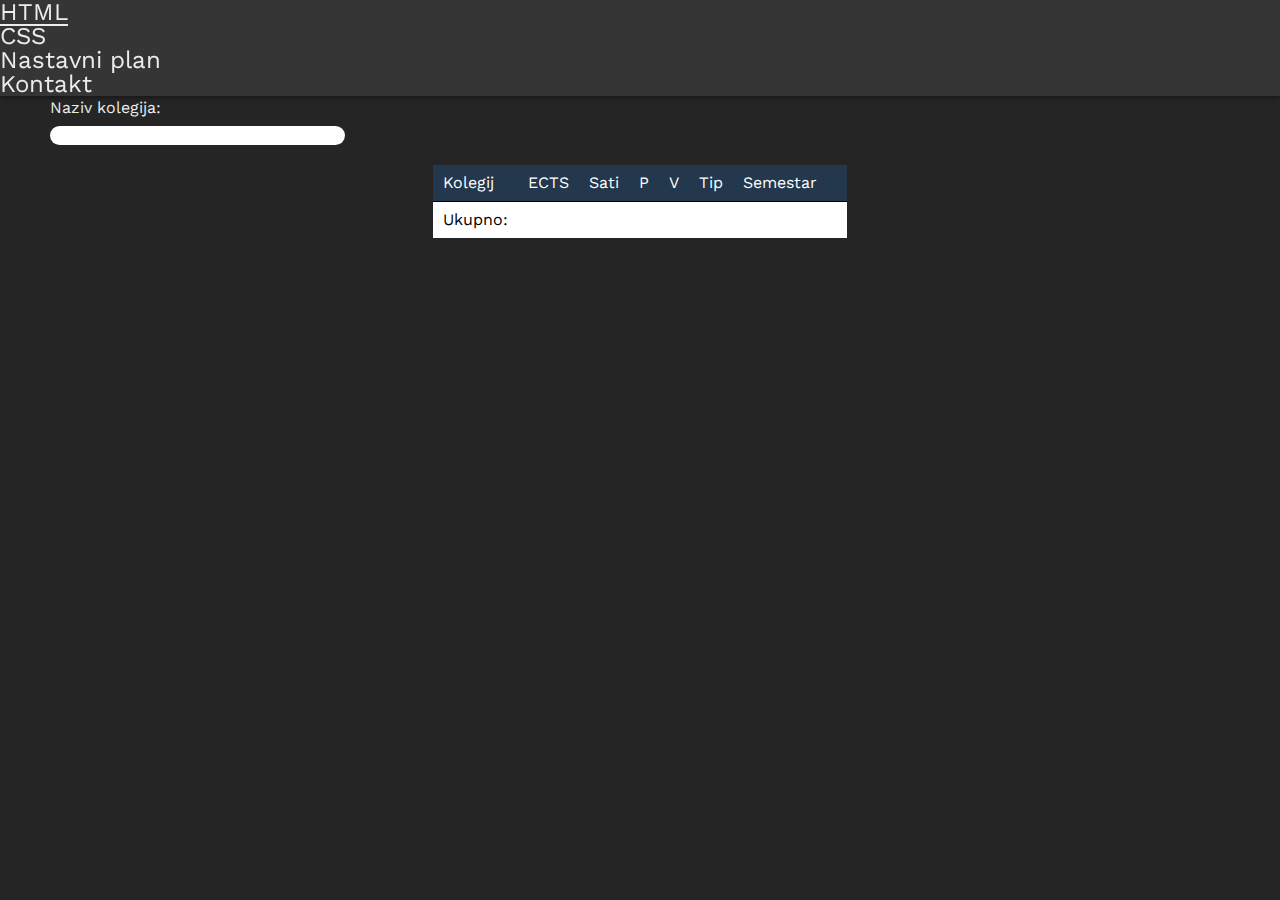
<file: nastavni.html>
<!DOCTYPE html>
<html lang="hr">
	<head>
		<meta charset="UTF-8" />
		<meta name="viewport" content="width=device-width, initial-scale=1.0" />
		<meta name="author" content="Manuel" />
		<title>HTML&CSS Versions</title>
		<link
		href="https://fonts.googleapis.com/css2?family=Work+Sans:wght@400;700&display=swap"
		rel="stylesheet"
		/>
		
		<script type="text/javascript" src="http://ajax.googleapis.com/ajax/libs/jquery/1.12.1/jquery.js"></script>
		
		<script src="jquery-ui-1.12.1.custom/jquery-ui.js"></script>
		<link rel="stylesheet" href="jquery-ui-1.12.1.custom/jquery-ui.css">

		<link rel="stylesheet" href="/style.css" />
		<link rel="icon" href="favicon.ico?" />
	</head>
	<body>
		<nav>
			<div>
				<a href="./index.html" class="nav-link">HTML</a>
			</div>
			<div>
				<a href="./css.html" class="nav-link">CSS</a>
			</div>
			<div>
				<a href="./nastavni.html" class="nav-link">Nastavni plan</a>
			</div>
			<div>
				<a id="btnKontakt" href="#" class="nav-link">Kontakt</a>
			</div>
			
		</nav>
		<div class="KolegijiNaziv">
			<div>
				<h3>Naziv kolegija:</h3>
			</div>
			<div class="kolegijTxtbox">
				<input id="txtKolegiji" type="text" value="" />
			</div>
		</div>
		<main>
			<table class="nastavni-plan">
				<thead>
					<th>Kolegij</th>
					<th>ECTS</th>
					<th>Sati</th>
					<th>P</th>
					<th>V</th>
					<th>Tip</th>
					<th>Semestar</th>
					<th></th>
				</thead>
				<tbody></tbody>
				<tfoot>
					<tr>
						<td>Ukupno:</td>
						<td></td>
						<td></td>
						<td></td>
						<td></td>
						<td></td>
						<td></td>
						<td></td>
					</tr>
				</tfoot>
			</table>
		</main>
		<form id="Kontakt" title="Kontakt" action="http://www.fulek.com/VUA/SUPIT/ContactUs" method="get">
			<div>
				<label for="name">Puno ime:</label>
			</div>
			<div>
			<input required id="name" type="text" value="" />
			</div>
			<div>
				<label for="email">E-mail:</label>
			</div>
			<div>
				<input required id="email" type="email" value="" />
			</div>
			<div>
				<label for="importance">Važnost poruke:</label>
			</div>
			<div>
				<select id="importance">
					<option value="low">Niska</option>
					<option value="high">Visoka</option>
				</select>
			</div>
			<div>
				<label for="message">Vaša poruka:</label>
			</div>
			<div>
				<textarea required cols="56" rows="10" id="txtNapomena"
			></textarea>
			</div>
			<div>
				<label for="newsletter">Primaj newsletter: </label>
				<input id="newsletter" type="checkbox" value="" />
			</div>
			<div>
				<button id="odustani" type="reset">Odustani</button>
				<button id="posalji" type="submit">Pošalji</button>
			</div>
		</form>
	</body>
	<script src="script.js"></script>
    <script src="nastavni.js"></script>
</html>
</file>
<file: style.css>
* {
	margin: 0;
	padding: 0;
	border: 0;
	font-size: 100%;
	font: inherit;
}
/* HTML5 display-role reset for older browsers */
article,
aside,
details,
figcaption,
figure,
footer,
header,
hgroup,
menu,
nav,
section {
	display: block;
}
html {
	scroll-behavior: smooth;
}
body {
	line-height: 1;
}
ol,
ul {
	list-style: none;
}
blockquote,
q {
	quotes: none;
}
blockquote:before,
blockquote:after,
q:before,
q:after {
	content: "";
	content: none;
}
table {
	border-collapse: collapse;
	border-spacing: 0;
}

strong {
	font-weight: bold !important;
}

code {
	padding: 2px 5px;
	background-color: #353535;
	border-radius: 5px;
	font-family: monospace !important;
	font-size: 12px !important;
	white-space: nowrap;
}
nav {
	position: fixed;
	top: 0;
	left: 0;
	width: 100%;
	font-size: 24px;
	color: #ececec;
	background-color: #353535;
	box-shadow: 0 3px 4px 0 rgba(0, 0, 0, 0.14), 0 3px 3px -2px rgba(0, 0, 0, 0.12),
		0 1px 8px 0 rgba(0, 0, 0, 0.2);
}
nav ul{
	display: flex;
	flex-direction: row;
	justify-content: space-evenly;
	padding: 25px 0;
}

.icon {
	cursor: pointer;
	display: none;
	font-size: 2rem;
}
.icon.menu-close {
	position: absolute;
	right: 30px;
	top: 20px
}
.icon.menu-btn {
	position: absolute;
	right: 30px;
	top: 20px
}

.nav-link {
	color: inherit;
	text-decoration: none;
	position: relative;
}

.nav-link:before {
	content: "";
	background-color: #ececec;
	position: absolute;
	bottom: 0px;
	left: 0px;
	width: 100%;
	height: 2px;
	visibility: hidden;
	transform: scaleX(0);
	transition: all 0.2s ease-in-out;
}

.nav-link:hover:before {
	transform: scaleX(1);
	visibility: visible;
}

.main-image-centered {
	width: 300px;
	margin-bottom: 50px;
	margin: 0 auto;
	animation-name: scale-in;
	animation-duration: 1s;
}

@keyframes scale-in {
	0% {
		transform: scale(0.8);
	}
	100% {
		transform: scale(1);
	}
}

aside {
	float: left;
	position: sticky;
	top: 125px;
	margin-left: 10vw;
	max-width: 200px;
	animation-name: fly-in-left;
	animation-duration: 1s;
}

@keyframes fly-in-left {
	0% {
		transform: translateY(500%);
	}
	100% {
		transform: translateY(0);
	}
}

aside a {
	color: #ececec;
	text-decoration: none;
}

aside > ul {
	list-style: circle;
}

li > ul {
	list-style: disc;
	padding-left: 1.5rem;
}

aside > ul > li {
	padding: 3px 0;
}

.navigation-title {
	margin-left: -19px;
	margin-bottom: 5px;
}

.inner-nav-link {
	position: relative;
}

.inner-nav-link:before {
	content: "";
	position: absolute;
	bottom: 0;
	width: 100%;
	height: 1px;
	background-color: #ececec;
	transform: scaleX(0);
	visibility: hidden;
	transition: all 0.2s ease-in-out;
}

.inner-nav-link:hover:before {
	transform: scaleX(1);
	visibility: visible;
}
body {
	font-family: "Work Sans", sans-serif;
	color: #ececec;
	background-color: #252525;
	margin-top: 100px;
}

main {
	width: 600px;
	margin: 0 auto;
}

main > section {
	margin-bottom: 50px;
}

.version-header {
	font-size: 32px;
	font-weight: bold;
}

.sub-header {
	font-size: 20px;
	margin-top: 2rem;
}

.released-header {
	font-size: 16px;
}

.margined-paragraph {
	margin: 15px 0px;
	text-indent: 1.5rem;
}

.paragraph-image {
	border: 2px solid #353535;
	margin: 7px auto;
	max-width: 100%;
}

.picture-show {
	max-width: 100%;
}

#dialog {
	padding: 50px;
	left: 50%;
	top: 50%;
	border: solid 5px black;
}

.element-listing {
	list-style: disc;
	margin-left: 3rem;
}

.element-listing > li {
	margin: 3px 0;
}

.input-types-list {
	margin-left: 1rem;
	list-style-type: disc;
}
.input-types-list > li {
	margin-top: 0.5rem;
}

footer {
	box-shadow: 13px 13px 14px 14px rgba(0, 0, 0, 0.14), 13px 13px 13px 18px rgba(0, 0, 0, 0.12),
		18px 11px 18px 18px rgba(0, 0, 0, 0.2);
	text-align: center;
	background-color: #000;
	color: #ececec;
	padding: 30px;
}

footer div {
	padding: 7px;
}

footer a {
	color: #ececec;
}

.paragraph-link {
	color: #353535;
}

/* Mobile compability */

@media only screen and (max-width: 1250px) {
	aside {
		display: none;
	}
	#txtKolegiji {
		width: 100%;
	}
}

@media only screen and (max-width: 700px) {
	main {
		width: 500px;
		margin: 0 auto;
		margin-top: 50px;
	}
	.paragraph-image {
		max-width: 500px;
	}
	code {
		white-space: normal;
	}
	body {
		overflow-x: hidden;
	}
	.body {
		min-width: unset;
		position: relative;
	}
	.icon {
		display: block;
	}
	.icon.hide {
		display: none;
	}
	nav {
		height: 75px;
	}
	nav .menu-list{
		position: fixed;
		top: 0;
		left: -100%;
		height: 100vh;
		width: 100%;
		max-width: 400px;
		display: block;
		padding: 40px 0;
		text-align: center;
		background-color: #353535;
		box-shadow: 0 3px 4px 0 rgba(0, 0, 0, 0.14), 0 3px 3px -2px rgba(0, 0, 0, 0.12),
		0 1px 8px 0 rgba(0, 0, 0, 0.2);
		transition: all 0.5s ease;
	}
	nav .menu-list.active {
		left: 0%;
	}
	nav ul li {
		margin-top: 45px;	
	}
}

@media only screen and (max-width: 576px) {
	.main-image-centered {
		max-width: 200px;
	}
	main {
		width: 400px;
		margin: 0 auto;
		margin-top: 50px;
	}
	.paragraph-image {
		max-width: 400px;
	}
	code {
		white-space: normal;
	}
	body {
		overflow-x: hidden;
	}
	.body {
		min-width: unset;
		margin: 0 auto;
	}
	.nastavni-plan {
		font-size: 12px;
	}

}
/* CSS of page about CSS */

@keyframes animation-demo {
	from {
		background-color: red;
	}
	to {
		background-color: green;
	}
}

.animation-demo {
	padding: 5px;
	animation: animation-demo 4s alternate ease-in-out infinite;
}

.calc-example {
	background-color: chocolate;
	width: calc(10vw + 30px + 10rem);
	margin-bottom: 0.5rem;
}

.flex-wrap {
	display: flex;
	flex-direction: row;
	flex-wrap: wrap;
}

.grad-example {
	width: 100px;
	height: 100px;
	margin: 5px;
}

.grad-1 {
	background: #e4f5fc; /* Old browsers */
	background: -moz-linear-gradient(
		45deg,
		#e4f5fc 0%,
		#bfe8f9 38%,
		#9fd8ef 45%,
		#3c2bf2 100%
	); /* FF3.6-15 */
	background: -webkit-linear-gradient(
		45deg,
		#e4f5fc 0%,
		#bfe8f9 38%,
		#9fd8ef 45%,
		#3c2bf2 100%
	); /* Chrome10-25,Safari5.1-6 */
	background: linear-gradient(
		45deg,
		#e4f5fc 0%,
		#bfe8f9 38%,
		#9fd8ef 45%,
		#3c2bf2 100%
	); /* W3C, IE10+, FF16+, Chrome26+, Opera12+, Safari7+ */
	filter: progid:DXImageTransform.Microsoft.gradient( startColorstr='#e4f5fc', endColorstr='#3c2bf2',GradientType=1 ); /* IE6-9 fallback on horizontal gradient */
}

.grad-2 {
	background: rgba(0, 0, 0, 1);
	background: -moz-linear-gradient(
		45deg,
		rgba(0, 0, 0, 1) 0%,
		rgba(0, 0, 0, 1) 39%,
		rgba(219, 0, 0, 1) 100%
	);
	background: -webkit-gradient(
		left bottom,
		right top,
		color-stop(0%, rgba(0, 0, 0, 1)),
		color-stop(39%, rgba(0, 0, 0, 1)),
		color-stop(100%, rgba(219, 0, 0, 1))
	);
	background: -webkit-linear-gradient(
		45deg,
		rgba(0, 0, 0, 1) 0%,
		rgba(0, 0, 0, 1) 39%,
		rgba(219, 0, 0, 1) 100%
	);
	background: -o-linear-gradient(
		45deg,
		rgba(0, 0, 0, 1) 0%,
		rgba(0, 0, 0, 1) 39%,
		rgba(219, 0, 0, 1) 100%
	);
	background: -ms-linear-gradient(
		45deg,
		rgba(0, 0, 0, 1) 0%,
		rgba(0, 0, 0, 1) 39%,
		rgba(219, 0, 0, 1) 100%
	);
	background: linear-gradient(
		45deg,
		rgba(0, 0, 0, 1) 0%,
		rgba(0, 0, 0, 1) 39%,
		rgba(219, 0, 0, 1) 100%
	);
	filter: progid:DXImageTransform.Microsoft.gradient( startColorstr='#000000', endColorstr='#db0000', GradientType=1 );
}

.grad-3 {
	background: radial-gradient(#e66465, #9198e5);
}

.website-link {
	color: #757575;
}

.font-example {
	margin: 1rem 0 1rem 1rem;
	font-size: 24px;
}

.font-1 {
	font-family: "Metal Mania";
}

.font-2 {
	font-family: "Lexend Tera", sans-serif;
}

.font-3 {
	font-family: "Tenali Ramakrishna", sans-serif;
}

.font-4 {
	font-family: "Sriracha", cursive;
}

.border-example {
	text-align: center;
	padding: 20px;
	margin: 0 auto;
	border: 30px solid transparent;
	border-image: url(https://demo.tutorialzine.com/2013/10/css3-features-you-can-finally-use/assets/img/border.png)
		30 30 round;
}

.media-query-example {
	background-color: green;
	width: 150px;
	height: 150px;
	text-align: center;
	color: white;
}

@media only screen and (max-width: 768px) {
	.media-query-example {
		background-color: yellow;
		color: black;
	}
}

[class*="col-"] {
	float: left;
	background-color: #3c2bf2;
	color: white;
	margin: 5px;
	padding: 5px;
	text-align: center;
	width: 30%;
}

@media only screen and (max-width: 768px) {
	[class*="col-"] {
		width: 100%;
	}
}

#Kontakt > div {
	padding-top: 10px;
}
#name,#email,#importance {
	width: 100%;
}
#posalji, #odustani {
	background-color: #353535;
	color: #ececec;
	padding: 10px;
	margin-left: 10px;
	border-radius: 5px;
	float:right;
}

table {
	margin-top: 150px;
	width: 100%;
	margin: 0 auto;
}

th {
    text-align: left;
}

th,
td {
    padding: 10px;
}

thead tr {
    background-color: #23374D;
    color: white;
}
tbody {
	background-color: #0085FF;
}
tbody tr:nth-child(2n + 2) {
    background-color: #85C3FF;
}

tfoot {
	border-top: 1px solid #000;
	background-color: #FFFFFF;
	color: #000;
}

#deleteKolegij {
	background-color: #ececec;
	color: #000;
	padding: 10px;
	margin-left: 10px;
	border-radius: 5px;
	box-shadow: 3px 3px 4px 4px rgba(0, 0, 0, 0.14), 3px 3px 3px 8px rgba(0, 0, 0, 0.12),
		8px 1px 8px 8px rgba(0, 0, 0, 0.2);
}
#deleteKolegij:hover {
	background-color: #FF0000;
	color: #ececec;
}

.KolegijiNaziv {
	padding: 0 50px;
	animation-name: fly-in-left;
	animation-duration: 1s;
}

#txtKolegiji {
	min-width: 25%;
	margin-top: 10px;
	border-radius: 10px;
}

.kontaktTitle {
	font-size: 2rem;
	padding-bottom: 4px;
	border-bottom: 2px solid #FFF;
}

.nastavni-plan {
	width: 50%;
	margin: 20px auto;
}

.statusMessage {
	display: flex;
	flex-direction: column;
	margin: 0 auto;
	justify-content: center;
}
.statusMessage div {
	margin: 0 auto;
	margin-bottom: 20px;
}
.statusImg img {
	width: 100px;
}
</file>
